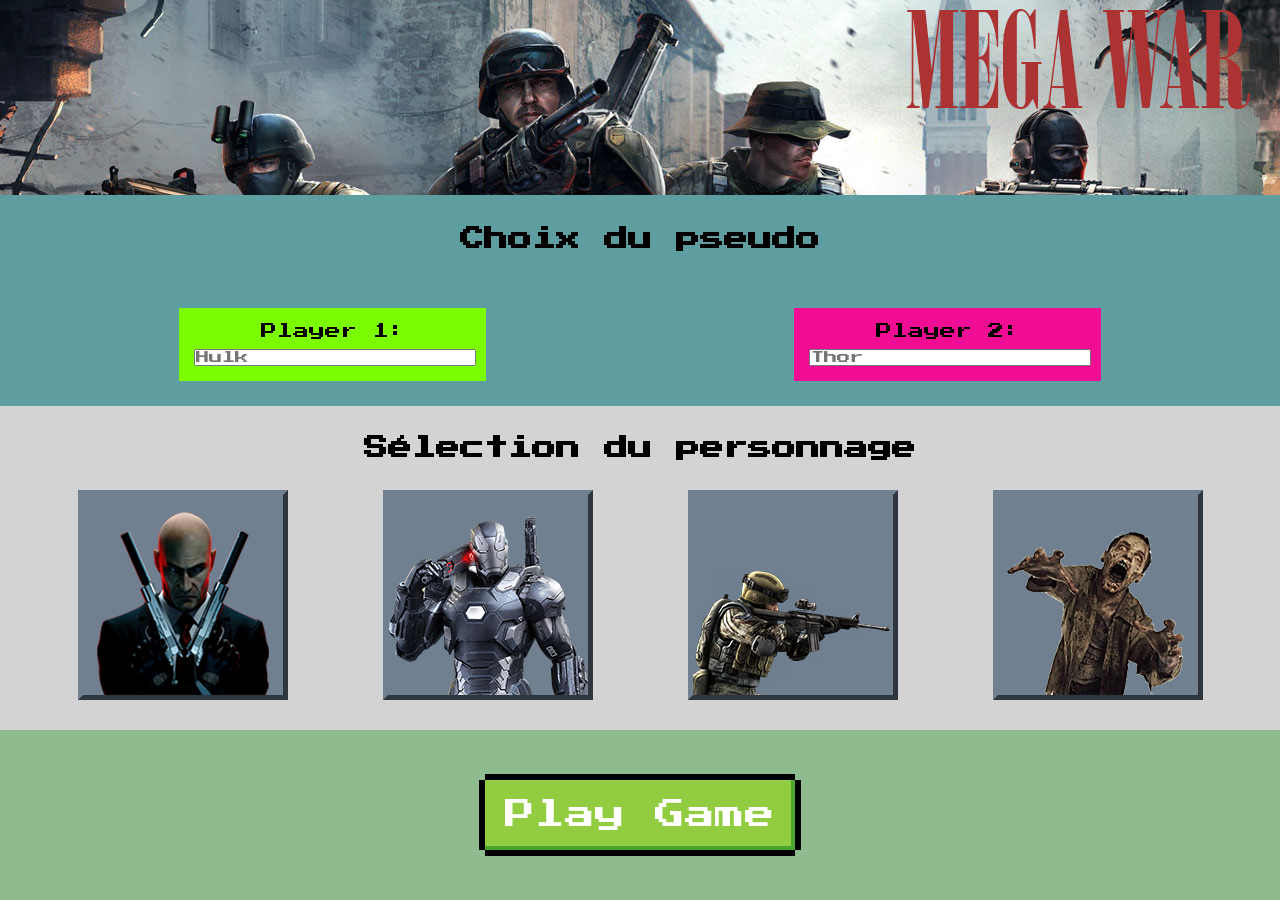
<file: site/index.html>
<!DOCTYPE html>
<html lang="en">
<head>
    <meta charset="UTF-8">
    <title>Mega War 2</title>
    <link rel="stylesheet" href="style.css">
    <link rel="stylesheet" href="buttons.css">
    <link rel="stylesheet" href='app/css/app.css'>
</head>
<body onload="init()">
  <!--BOF Div GameOver  -->
  <section id="gameOver" class="displayHidden">
    <div class="textGameOver"></div>
    <div class="replay">
        <a href="" class="eightbit-btn eightbit-btn--reset">Replay</a>
    </div>
  </section>
  <!--EOF Div GameOver  -->
  <div id="app">
    <section id="homepage">

      <div class="title"></div>
      <!--BOF div Names  -->
        <div class="names">
          <h1>Choix du pseudo</h1>
          <div class="forms">
            <div class="formSize" id="firstPerson">
              <form id='myForm1'>
                <label for="pseudo1">Player 1:</label>
                <input type="text" id="pseudo1" name="pseudo1" placeholder="Hulk" required>
              </form>
            </div>
            <div class="formSize" id="secondPerson">
              <form id='myForm2'>
                <label for="pseudo2">Player 2</label>:
                <input type="text" id="pseudo2" name="pseudo2" placeholder="Thor" required>
              </form>
            </div>
          </div>
        </div>
      <!--EOF Names -->

      <!--BOF div Personnages  -->
      <div class="persons">
          <h2>Sélection du personnage</h2>
      <ul id="character-selector" >
        <li id="hitman">
          <a href="#" class="character" data-character="hitman">
            <img src="img/hitman.png" alt="Perso 1">
          </a>
        </li>
        <li id="robot">
          <a href="#" class="character" data-character="robot">
            <img src="img/robot.png" alt="Perso2">
          </a>
        </li>
        <li id="soldier">
          <a href="#" class="character" data-character="soldier">
              <img src="img/soldier.png" alt="Perso3">
          </a>
        </li>
        <li id="zombie">
          <a href="#" class="character" data-character="zombie">
            <img src="img/zombie.png" alt="Perso4">
          </a>
        </li>
      </ul>
    </div>
<!-- EOF Div Personages -->

<!--BOF Div Start  -->
      <div class="start">
          <a href="" class="eightbit-btn">Play Game</a>
      </div>

  <!--EOF Div Start  -->

<!--BOF Div Game  -->
    </section>
    <section id="game" class="displayHidden">
      <section id="score">
        <div id="scorePlayerOne">
          <div class="playerName"><h1 id="playerName1"></h1></div>
          <div class='hearts'></div>
        </div>
        <div id="scorePlayerTwo">
          <div class="playerName"><h1 id="playerName2"></h1></div>
          <div class='hearts'></div>
        </div>
      </section>
      <section id="playZone">
      </section>
    </section>
    <!--EOF Div Game  -->
    </div>

    <script type="text/javascript" src="app/js/UIHomePage.js"></script>
    <script type="text/javascript" src="app/js/app.js"></script>
    <script type="text/javascript" src="app/js/map.js"></script>
    <script type="text/javascript" src="app/js/character.js"></script>
    <script type="text/javascript" src="app/js/GamePage.js"></script>
    <script type="text/javascript" src="app/js/bullet.js"></script>
    <script type="text/javascript" src="app/js/GameOver.js"></script>
    <script type="text/javascript">
        function init(){
            const app = new App();
            app.init();
        }
    </script>
</body>
</html>
</file>
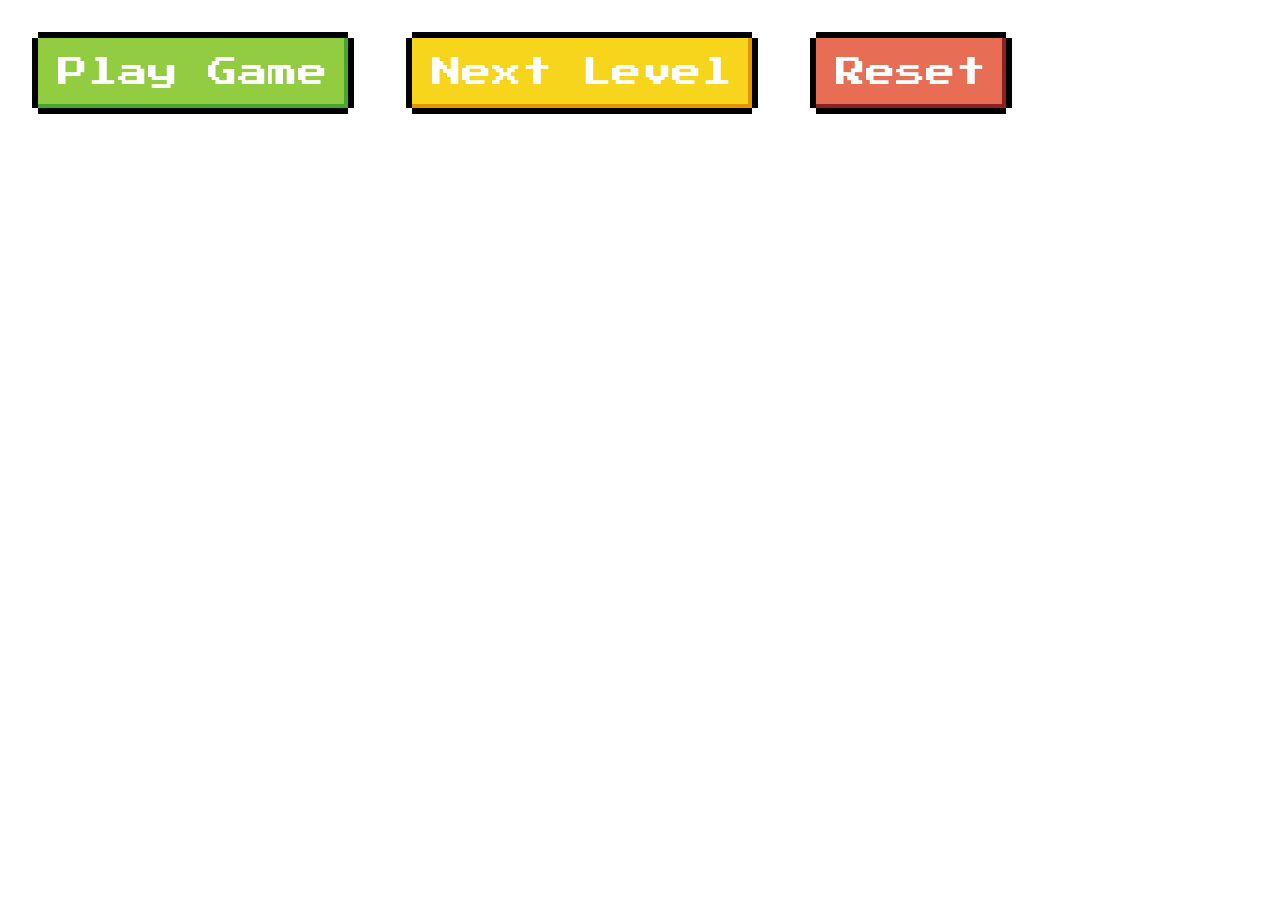
<file: site/buttons.html>
<!DOCTYPE html>
<html lang="en">
<head>
    <meta charset="UTF-8">
    <meta name="viewport" content="width=device-width, initial-scale=1.0">
    <meta http-equiv="X-UA-Compatible" content="ie=edge">
    <title>Document</title>
    <link rel="stylesheet" href="buttons.css">
</head>
<body>
    
    <a href="" class="eightbit-btn">Play Game</a>



    <a href="" class="eightbit-btn eightbit-btn--proceed">Next Level</a>



    <a href="" class="eightbit-btn eightbit-btn--reset">Reset</a>


</body>
</html>
</file>
<file: site/style.css>
@import url('https://fonts.googleapis.com/css?family=Press+Start+2P');

/* Style globale */
*, body {
  font-family: 'Press Start 2P', cursive;
  margin: 0;
  padding: 0;
}

body {
  background-color: indianred;
}

ul {
  list-style-type: none;
}

#app {
  margin: auto;
}

/* Style div screendisplay */
#homepage{
  display: flex;
  flex-direction: column;
  width: 1280px;
  height: 100vh;
  margin:0 auto;
}

.displayHidden {
  display: none !important;
}

#score {
  width: 1280;
  height: 120px;
  display: flex;
  background-color: darkseagreen;
}

#scorePlayerOne, #scorePlayerTwo {
  width: 50%;
  height: 100%;
  display: flex;
  justify-content: center;
  align-items: center;
}

.playerName {
  display: flex;
  width: 50%;
  height: 100%;
  align-items: center;
  justify-content: flex-end;

}

.hearts {
  display: flex;
  align-items: center;
  justify-content: flex-start;
  width: 50%;
  height: 100%;
}

.heart {
  background-image: url('img/heart.png');
  width: 80px;
  height: 70px;
  background-repeat: no-repeat;
  background-size: cover;
}

#gameOver {
  width: 100%;
  height: 100vh;
  margin:0 auto;
  position: absolute;
  background-color: rgba(0,0,0,0.5);
  z-index: 9999;
  display: flex;
  flex-direction: column;
  align-items: center;
  justify-content: center;
}


.GameOverText {
  font-size: 72px;
  margin: auto;
  color: aqua;
  z-index: 10001;
  margin-bottom: 20px;
}

/* Style div title */
.title {
  width:100%;
  height:260px;
  background: url("img/megawar-wallpaper.jpg");
  background-repeat: no-repeat;
  background-size: cover;
}

.title img{
  width: 100px;
}

/* Style div names */
.names {
  width:100%;
  background-color: cadetblue;
}

.names h1 {
  text-align: center;
  padding: 32px;
}

.forms {
  display: flex;
  padding: 25px;
}

.formSize {
  width: 25%;
}

.forms input {
  margin-top: 10px;
}

#myForm1, #myForm2 {
  padding: 15px;
  text-align: center;
}

#myForm1 {
  background-color: lawngreen;
}

#myForm2 {
  background-color:	#f00c93;
}

#firstPerson p {
  text-align: center;
}

#firstPerson, #secondPerson{
  background-color: peru ;
  margin: auto;
}

/* Style div persons */
.persons {
  width:100%;
  background-color: lightgray;
  padding-top: 30px;
}

.persons > h2 {
  text-align: center;
}

#character-selector{
  display: flex;
  justify-content: space-around;
  text-align: center;
  margin: 30px;
}

#character-selector li {
  height: 200px;
}

#hitman, #robot, #soldier, #zombie {
  background-color: slategrey;
  border: 5px outset slategrey;
}

#hitman:hover, #robot:hover, #soldier:hover, #zombie:hover  {
  opacity: 0.8;
}

.character-playerOne-isselected {
  border: 5px outset lawngreen !important;
}

.character-playerTwo-isselected {
  border: 5px outset #f00c93 !important;
}

#character-selector li a {
  text-decoration: none;
}

/* Style div start */
.start {
  width:100%;
  background-color: darkseagreen;
  display: flex;
  padding-top: 50px;
  padding-bottom: 50px;
}

.start a {
  margin: auto;
}
</file>
<file: site/buttons.css>
@import url('https://fonts.googleapis.com/css?family=Press+Start+2P');



/* GLOBAL SETUP */
/* *, *:before, *:after {
    box-sizing: border-box;
} */



/* Style du bouton de base
Classe .eightbit-btn à appliquer à tous les boutons */
.eightbit-btn {
    background: #92CD41;
    display: inline-block;
    position: relative;
    text-align: center;
    font-size: 30px;
    padding: 20px;
    font-family: "Press Start 2P", cursive;
    text-decoration: none;
    color: white;
    box-shadow: inset -4px -4px 0px 0px #4AA52E;
    margin: 30px;
}

.eightbit-btn:hover, .eightbit-btn:focus {
    background: #76c442;
    box-shadow: inset -6px -6px 0px 0px #4AA52E;
}
.eightbit-btn:active {
    box-shadow: inset 4px 4px 0px 0px #4AA52E;
}
.eightbit-btn:before, .eightbit-btn:after {
    content: "";
    position: absolute;
    width: 100%;
    height: 100%;
    box-sizing: content-box;
}
.eightbit-btn:before {
    top: -6px;
    left: 0;
    border-top: 6px black solid;
    border-bottom: 6px black solid;
}
.eightbit-btn:after {
    left: -6px;
    top: 0;
    border-left: 6px black solid;
    border-right: 6px black solid;
}

/* Style du bouton danger (rouge)
Classes .eightbit-btn et .eightbit-btn--reset à appliquer */
.eightbit-btn--reset {
    background: #E76E55;
    box-shadow: inset -4px -4px 0px 0px #8C2022;
}
.eightbit-btn--reset:hover, .eightbit-btn--reset:focus {
    background: #CE372B;
    box-shadow: inset -6px -6px 0px 0px #8C2022;
}
.eightbit-btn--reset:active {
    box-shadow: inset 4px 4px 0px 0px #8C2022;
}

/* Style du bouton proceed (jaune)
Classes .eightbit-btn et .eightbit-btn--proceed à appliquer */
.eightbit-btn--proceed {
    background: #F7D51D;
    box-shadow: inset -4px -4px 0px 0px #E59400;
}
.eightbit-btn--proceed:hover, .eightbit-btn--proceed:focus {
    background: #F2C409;
    box-shadow: inset -6px -6px 0px 0px #E59400;
}
.eightbit-btn--proceed:active {
    box-shadow: inset 4px 4px 0px 0px #E59400;
}
</file>
<file: site/app/css/app.css>
#app {
  width: 1280px;
  height: 800px;
}

#map {
  border-collapse: collapse;
}

.spriteSheet {
  background-image: url('../../assets/allSprites_default1.png');
  background-repeat: no-repeat;
}

.spriteSheet.t1{
  width: 64px;
  height: 64px;
  background-position: 0px 0px;
  padding: 0;
  margin: 0;
  border: 0;
}

.spriteSheet.t2{
  width: 64px;
  height: 64px;
  background-position: -64px 0px;
  padding: 0;
  margin: 0;
  border: 0;
}

.spriteSheet.t3{
  width: 64px;
  height: 64px;
  background-position: -128px 0px;
  padding: 0;
  margin: 0;
  border: 0;
}

.spriteSheet.t4{
  width: 64px;
  height: 64px;
  background-position: -192px 0px;
  padding: 0;
  margin: 0;
  border: 0;
}

.spriteSheet.t5{
  width: 64px;
  height: 64px;
  background-position: -256px 0px;
  padding: 0;
  margin: 0;
  border: 0;
}

.spriteSheet.t6{
  width: 64px;
  height: 64px;
  background-position: -320px 0px;
  padding: 0;
  margin: 0;
  border: 0;
}

.spriteSheet.t7{
  width: 64px;
  height: 64px;
  background-position: -384px 0px;
  padding: 0;
  margin: 0;
  border: 0;
}

.spriteSheet.t8{
  width: 64px;
  height: 64px;
  background-position: -448px 0px;
  padding: 0;
  margin: 0;
  border: 0;
}

.spriteSheet.t9{
  width: 64px;
  height: 64px;
  background-position: -512px 0px;
  padding: 0;
  margin: 0;
  border: 0;
}

.spriteSheet.t10{
  width: 64px;
  height: 64px;
  background-position: -576px 0px;
  padding: 0;
  margin: 0;
  border: 0;
}

.spriteSheet.t11{
  width: 64px;
  height: 64px;
  background-position: 0px -64px;
  padding: 0;
  margin: 0;
  border: 0;
}

.spriteSheet.t12{
  width: 64px;
  height: 64px;
  background-position: -64px -64px;
  padding: 0;
  margin: 0;
  border: 0;
}

.spriteSheet.t13{
  width: 64px;
  height: 64px;
  background-position: -128px -64px;
  padding: 0;
  margin: 0;
  border: 0;
}

.spriteSheet.t14{
  width: 64px;
  height: 64px;
  background-position: -192px -64px;
  padding: 0;
  margin: 0;
  border: 0;
}

.spriteSheet.t15{
  width: 64px;
  height: 64px;
  background-position: -256px -64px;
  padding: 0;
  margin: 0;
  border: 0;
}

.spriteSheet.t16{
  width: 64px;
  height: 64px;
  background-position: -320px -64px;
  padding: 0;
  margin: 0;
  border: 0;
}

.spriteSheet.t17{
  width: 64px;
  height: 64px;
  background-position: -384px -64px;
  padding: 0;
  margin: 0;
  border: 0;
}

.spriteSheet.t18{
  width: 64px;
  height: 64px;
  background-position: -448px -64px;
  padding: 0;
  margin: 0;
  border: 0;
}

.spriteSheet.t19{
  width: 64px;
  height: 64px;
  background-position: -512px -64px;
  padding: 0;
  margin: 0;
  border: 0;
}

.spriteSheet.t20{
  width: 64px;
  height: 64px;
  background-position: -576px -64px;
  padding: 0;
  margin: 0;
  border: 0;
}

.spriteSheet.t21{
  width: 64px;
  height: 64px;
  background-position: 0px -128px;
  padding: 0;
  margin: 0;
  border: 0;
}

.spriteSheet.t22{
  width: 64px;
  height: 64px;
  background-position: -64px -128px;
  padding: 0;
  margin: 0;
  border: 0;
}

.spriteSheet.t23{
  width: 64px;
  height: 64px;
  background-position: -128px -128px;
  padding: 0;
  margin: 0;
  border: 0;
}

.spriteSheet.t24{
  width: 64px;
  height: 64px;
  background-position: -192px -128px;
  padding: 0;
  margin: 0;
  border: 0;
}

.spriteSheet.t25{
  width: 64px;
  height: 64px;
  background-position: -256px -128px;
  padding: 0;
  margin: 0;
  border: 0;
}

.spriteSheet.t26{
  width: 64px;
  height: 64px;
  background-position: -320px -128px;
  padding: 0;
  margin: 0;
  border: 0;
}

.spriteSheet.t27{
  width: 64px;
  height: 64px;
  background-position: -384px -128px;
  padding: 0;
  margin: 0;
  border: 0;
}

.spriteSheet.t28{
  width: 64px;
  height: 64px;
  background-position: -448px -128px;
  padding: 0;
  margin: 0;
  border: 0;
}

.spriteSheet.t29{
  width: 64px;
  height: 64px;
  background-position: -512px -128px;
  padding: 0;
  margin: 0;
  border: 0;
}

.spriteSheet.t30{
  width: 64px;
  height: 64px;
  background-position: -576px -128px;
  padding: 0;
  margin: 0;
  border: 0;
}

.spriteSheet.t31{
  width: 64px;
  height: 64px;
  background-position: 0px -192px;
  padding: 0;
  margin: 0;
  border: 0;
}

.spriteSheet.t32{
  width: 64px;
  height: 64px;
  background-position: -64px -192px;
  padding: 0;
  margin: 0;
  border: 0;
}

.spriteSheet.t33{
  width: 64px;
  height: 64px;
  background-position: -128px -192px;
  padding: 0;
  margin: 0;
  border: 0;
}

.spriteSheet.t34{
  width: 64px;
  height: 64px;
  background-position: -192px -192px;
  padding: 0;
  margin: 0;
  border: 0;
}

.spriteSheet.t35{
  width: 64px;
  height: 64px;
  background-position: -256px -192px;
  padding: 0;
  margin: 0;
  border: 0;
}

.spriteSheet.t36{
  width: 64px;
  height: 64px;
  background-position: -320px -192px;
  padding: 0;
  margin: 0;
  border: 0;
}

.spriteSheet.t37{
  width: 64px;
  height: 64px;
  background-position: -384px -192px;
  padding: 0;
  margin: 0;
  border: 0;
}

.spriteSheet.t38{
  width: 64px;
  height: 64px;
  background-position: -448px -192px;
  padding: 0;
  margin: 0;
  border: 0;
}

.spriteSheet.t39{
  width: 64px;
  height: 64px;
  background-position: -512px -192px;
  padding: 0;
  margin: 0;
  border: 0;
}

.spriteSheet.t40{
  width: 64px;
  height: 64px;
  background-position: -576px -192px;
  padding: 0;
  margin: 0;
  border: 0;
}

.spriteSheet.t41{
  width: 64px;
  height: 64px;
  background-position: 0px -256px;
  padding: 0;
  margin: 0;
  border: 0;
}

.spriteSheet.t42{
  width: 64px;
  height: 64px;
  background-position: -64px -256px;
  padding: 0;
  margin: 0;
  border: 0;
}

.spriteSheet.t43{
  width: 64px;
  height: 64px;
  background-position: -128px -256px;
  padding: 0;
  margin: 0;
  border: 0;
}

.spriteSheet.t44{
  width: 64px;
  height: 64px;
  background-position: -192px -256px;
  padding: 0;
  margin: 0;
  border: 0;
}

.spriteSheet.t45{
  width: 64px;
  height: 64px;
  background-position: -256px -256px;
  padding: 0;
  margin: 0;
  border: 0;
}

.spriteSheet.t46{
  width: 64px;
  height: 64px;
  background-position: -320px -256px;
  padding: 0;
  margin: 0;
  border: 0;
}

.spriteSheet.t47{
  width: 64px;
  height: 64px;
  background-position: -384px -256px;
  padding: 0;
  margin: 0;
  border: 0;
}

.spriteSheet.t48{
  width: 64px;
  height: 64px;
  background-position: -448px -256px;
  padding: 0;
  margin: 0;
  border: 0;
}

.spriteSheet.t49{
  width: 64px;
  height: 64px;
  background-position: -512px -256px;
  padding: 0;
  margin: 0;
  border: 0;
}

.spriteSheet.t50{
  width: 64px;
  height: 64px;
  background-position: -576px -256px;
  padding: 0;
  margin: 0;
  border: 0;
}

.spriteSheet.t51{
  width: 64px;
  height: 64px;
  background-position: 0px -320px;
  padding: 0;
  margin: 0;
  border: 0;
}

.spriteSheet.t52{
  width: 64px;
  height: 64px;
  background-position: -64px -320px;
  padding: 0;
  margin: 0;
  border: 0;
}

.spriteSheet.t53{
  width: 64px;
  height: 64px;
  background-position: -128px -320px;
  padding: 0;
  margin: 0;
  border: 0;
}

.spriteSheet.t54{
  width: 64px;
  height: 64px;
  background-position: -192px -320px;
  padding: 0;
  margin: 0;
  border: 0;
}

.spriteSheet.t55{
  width: 64px;
  height: 64px;
  background-position: -256px -320px;
  padding: 0;
  margin: 0;
  border: 0;
}

.spriteSheet.t56{
  width: 64px;
  height: 64px;
  background-position: -320px -320px;
  padding: 0;
  margin: 0;
  border: 0;
}

.spriteSheet.t57{
  width: 64px;
  height: 64px;
  background-position: -384px -320px;
  padding: 0;
  margin: 0;
  border: 0;
}

.spriteSheet.t58{
  width: 64px;
  height: 64px;
  background-position: -448px -320px;
  padding: 0;
  margin: 0;
  border: 0;
}

.spriteSheet.t59{
  width: 64px;
  height: 64px;
  background-position: -512px -320px;
  padding: 0;
  margin: 0;
  border: 0;
}

.spriteSheet.t60{
  width: 64px;
  height: 64px;
  background-position: -576px -320px;
  padding: 0;
  margin: 0;
  border: 0;
}

.characterSheet {
  background-image: url('../../assets/charactersheet.png');
  background-repeat: no-repeat;
}

.rotate90 {
  transform: rotate(90deg);
}

.rotate180 {
  transform: rotate(180deg);
}

.rotateLess90 {
  transform: rotate(-90deg);
}

.rotate45 {
  transform: rotate(45deg);
}

.rotateLess45 {
  transform: rotate(-45deg);
}

.rotate135 {
  transform: rotate(135deg);
}

.rotateLess135 {
  transform: rotate(-135deg);
}

#playZone{
  position: relative;
}

.player_avatar{
  position: absolute;
}

.hitmanIdle {
  background-position: 0px 0px;
  width: 54px;
  height: 43px;
}

.hitmanMove {
  width: 54px;
  height: 43px;
  animation: hitmanMove 0.8s steps(2);
}

@keyframes hitmanMove {
  0%{background-position: -54px 0px;}
  100% {background-position: -108px 0px;}
}

.robotIdle {
  background-position: 0px -43px;
  width: 49px;
  height: 43px;
}

.robotMove {
  width: 49px;
  height: 43px;
  animation: robotMove 2s steps(2);
}

@keyframes robotMove {
  0%{background-position: -54px -43px;}
  100% {background-position: -108px -43px;}
}

.soldierIdle {
  background-position: 0px -86px;
  width: 52px;
  height: 43px;
}

.soldierMove {
  width: 52px;
  height: 43px;
  animation: soldierMove 0.8s steps(2);
}

@keyframes soldierMove {
  0%{background-position: -54px -86px;}
  100% {background-position: -108px -86px;}
}

.zombieIdle {
  background-position: 0px -129px;
  width: 49px;
  height: 43px;
}

.zombieMove {
  width: 49px;
  height: 43px;
  animation: zombieMove 0.8s steps(2);
}

@keyframes zombieMove {
  0%{background-position: -54px -129px;}
  100% {background-position: -108px -129px;}
}

.bullet{
  position:absolute;
  background-repeat: no-repeat;
  width: 10px;
  height: 6px;
}

.bullet1 {
  background-image: url('../../assets/bullet1.png');
}

.bullet2 {
  background-image: url('../../assets/bullet4.png');
}
</file>
